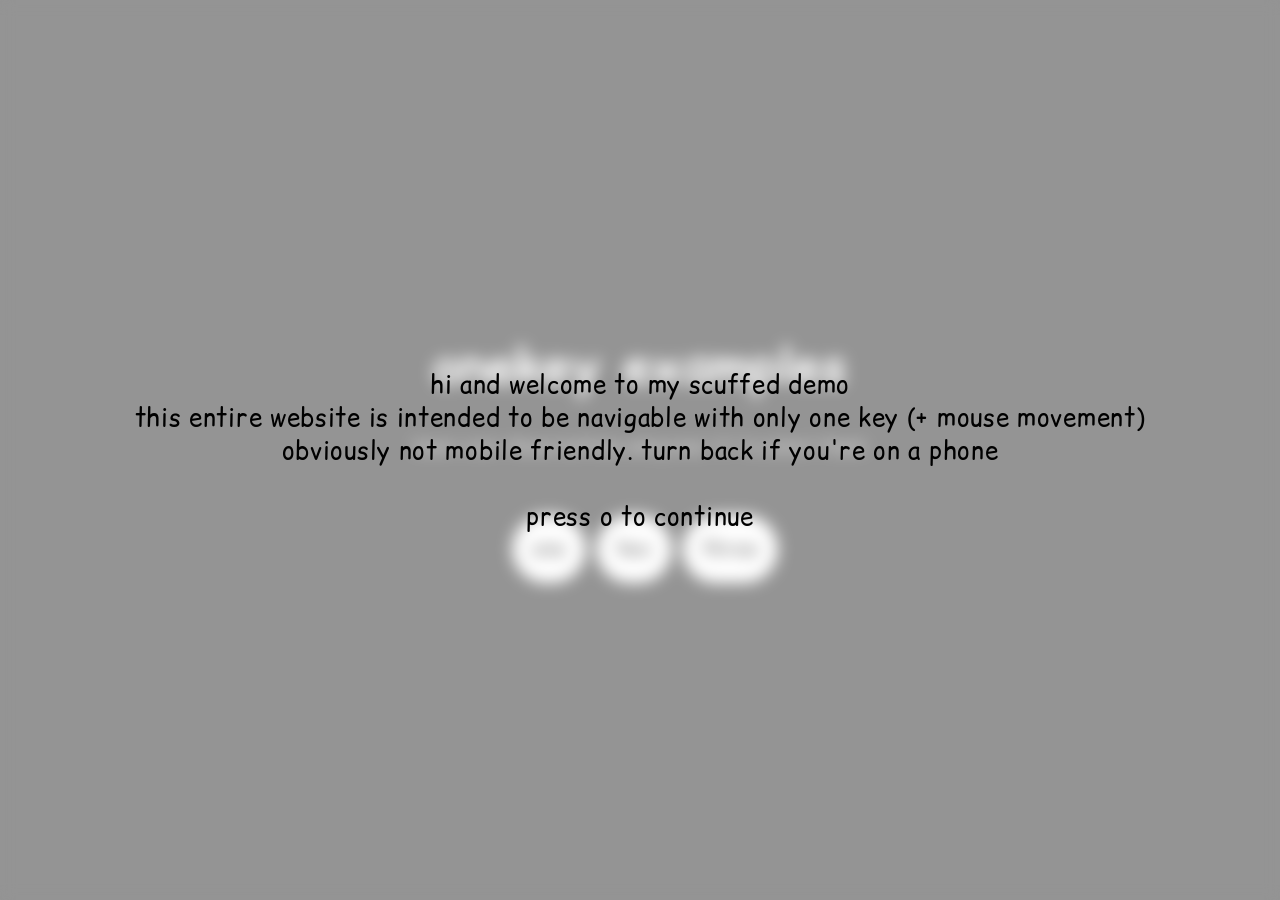
<file: index.html>
<!DOCTYPE html>
<html>
    <head>
        <link rel="stylesheet" href="index.css">
        <link rel="icon" type="image/x-icon" href="favicon.ico">
        <title>onekey examples</title>
        <script>
            let state = 0;
            
            function checkHover(elementId) {
                element = document.getElementById(elementId);
                if (element.matches(":hover")) {
                    return true;
                } else {
                    return false;
                };
            };

            function handleKeyPress() {
                hone = checkHover("one");
                htwo = checkHover("two");
                hthree = checkHover("three");
                if (state == 0) {
                    intro = document.getElementById("intro");
                    if (intro) {
                        state++
                        intro.classList.add('fade-out');
                        intro.addEventListener('transitionend', () => {
                            intro.remove();
                        }, { once: true });
                    };
                    return
                } else if (state == 1) {
                    if (hone) {
                        window.location.href = "one.html"
                    } else if (htwo) {
                        window.location.href = "two.html"
                    } else if (hthree) {
                        window.location.href = "three.html"
                    };
                };
            };

            document.addEventListener('keydown', (event) => {
                if (event.key === 'o') {
                    handleKeyPress()
                }
            });
        </script>
    </head>
    <body>
        <div class="intro" id="intro">
            <p>hi and welcome to my scuffed demo<br>this entire website is intended to be navigable with only one key (+ mouse movement)<br>obviously not mobile friendly. turn back if you're on a phone<br><br>press o to continue</p>
        </div>
        <div class="everything_else">
            <div class="menu">
                <h1>onekey examples</h1>
                <p>hover over these buttons and press "o" to select them!</p>
                <br>
                <div style="display: flex; justify-content: center;" draggable="false">
                    <p id="one" class="btn" draggable="false">one</p>
                    <p id="two" class="btn" draggable="false">two</p>
                    <p id="three" class="btn" draggable="false">three</p>
                </div>
            </div>
        </div>
    </body>
</html>
</file>
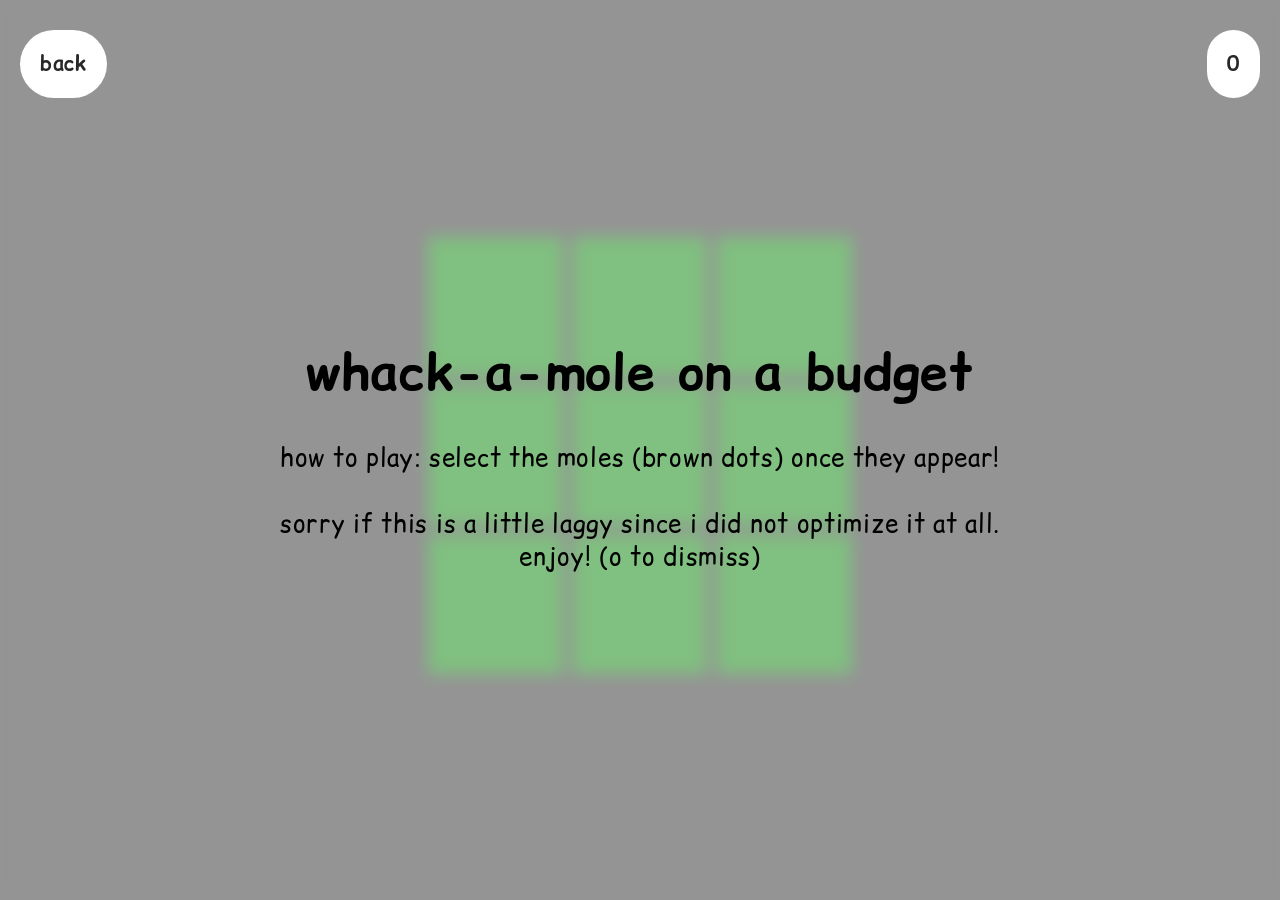
<file: one.html>
<!DOCTYPE html>
<html>
    <head>
        <title>game one</title>
        <link rel="icon" type="image/x-icon" href="favicon.ico">
        <link rel="stylesheet" href="index.css">
        <script>
            let state = 0;
            let score = 0;
            let gameOver = false;
            let gophers = 0;
            function checkHover(elementId) {
                element = document.getElementById(elementId);
                if (element.matches(":hover")) {
                    return true;
                } else {
                    return false;
                };
            };

            function handleKeyPress() {
                hback = checkHover("back");
                if (hback) {
                    window.location.href = ".";
                }
                if (state == 0) {
                    intro = document.getElementById("intro");
                    if (intro) {
                        intro.classList.add('fade-out');
                        intro.addEventListener('transitionend', () => {
                            intro.remove();
                            // begin game
                            state = 1;
                            gameLoop();
                        }, { once: true });
                    };
                } else if (state == 1) {
                    // handle game press
                    hw1 = checkHover("w1")
                    hw2 = checkHover("w2")
                    hw3 = checkHover("w3")
                    hw4 = checkHover("w4")
                    hw5 = checkHover("w5")
                    hw6 = checkHover("w6")
                    hw7 = checkHover("w7")
                    hw8 = checkHover("w8")
                    hw9 = checkHover("w9")
                    let hw = 0
                    if (hw1) {
                        hw = document.getElementById("w1")
                    } else if (hw2) {
                        hw = document.getElementById("w2")
                    } else if (hw3) {
                        hw = document.getElementById("w3")
                    } else if (hw4) {
                        hw = document.getElementById("w4")
                    } else if (hw5) {
                        hw = document.getElementById("w5")
                    } else if (hw6) {
                        hw = document.getElementById("w6")
                    } else if (hw7) {
                        hw = document.getElementById("w7")
                    } else if (hw8) {
                        hw = document.getElementById("w8")
                    } else if (hw9) {
                        hw = document.getElementById("w9")
                    };
                    if (hw != 0 && hw.classList.contains("mole")) {
                        hw.classList.remove('mole');
                        score++;
                        gophers--;
                        document.getElementById("score").innerHTML = score;
                    } else if (hw != 0) {
                        gameOver = true;
                        state = 2;
                        gameoverscreen = document.getElementById("gameoverscreen");
                        gameoverscreen.classList.add('showing');
                    };
                } else if (state == 2) {
                    window.location.reload();
                };
            };

            document.addEventListener('keydown', (event) => {
                if (event.key === 'o') {
                    handleKeyPress();
                };
            });

            const sleep = ms => new Promise(resolve => setTimeout(resolve, ms));

            async function gameLoop() {
                let speed = 2000;
                while (true) {
                    if (gophers > 2) {
                        gameOver = true;
                        state = 2;
                        gameoverscreen = document.getElementById("gameoverscreen");
                        gameoverscreen.classList.add('showing');
                    }
                    if (gameOver) {
                        break;
                    };
                    speed = Math.max(2000 - (1.5**score) * 100, 300);
                    await sleep(speed);
                    if (gameOver) {
                        break;
                    };
                    gopher = Math.floor(Math.random() * 9) + 1;
                    gopherId = "w" + gopher.toString();
                    wamslot = document.getElementById(gopherId);
                    if (!wamslot.classList.contains('mole')) {
                        wamslot.classList.add('mole');
                        gophers++;
                    }
                };
            };
        </script>
    </head>
    <body>
        <p id="back" class="btn" style="position: absolute; top: 10px; left: 10px; z-index: 11;">back</p>
        <p id="score" class="btn" style="position: absolute; top: 10px; right: 20px; z-index: 11;">0</p>
        <div id="intro" class="intro">
            <div class="menu">
            <h1>whack-a-mole on a budget</h1>
            <p>how to play: select the moles (brown dots) once they appear!<br><br>sorry if this is a little laggy since i did not optimize it at all.<br>enjoy! (o to dismiss)</p>
            </div>
        </div>
        <div class="intro" id="gameoverscreen">
            <div class="menu">
            <h1>game over!</h1>
            <p>rip bozo skill issue<br>either you pressed a square without a mole or you let 3 gophers go unwhacked!!<br>press o to play again</p>
            </div>
        </div>
        <div class="everything_else">
            <div class="wam">
                <grid-row>
                <div class="wamslot" id="w1">●</div>
                <div class="wamslot" id="w2">●</div>
                <div class="wamslot" id="w3">●</div>
                </grid-row>
                <grid-row>
                <div class="wamslot" id="w4">●</div>
                <div class="wamslot" id="w5">●</div>
                <div class="wamslot" id="w6">●</div>
                </grid-row>
                <grid-row>
                <div class="wamslot" id="w7">●</div>
                <div class="wamslot" id="w8">●</div>
                <div class="wamslot" id="w9">●</div>
                </grid-row>
            </div>
        </div>
    </body>
</html>
</file>
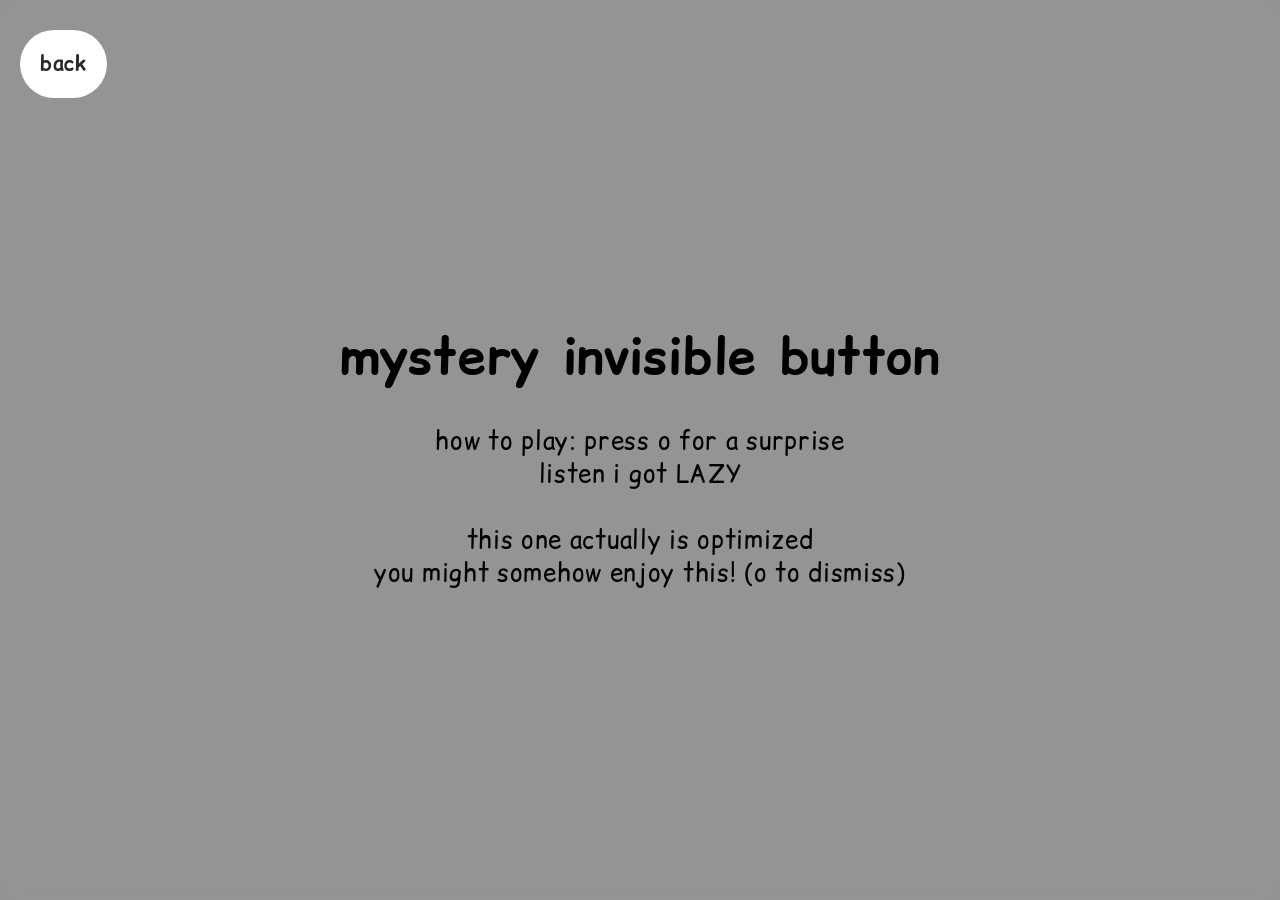
<file: three.html>
<!DOCTYPE html>
<html>
    <head>
        <title>game three</title>
        <link rel="icon" type="image/x-icon" href="favicon.ico">
        <link rel="stylesheet" href="index.css">
        <style>
            html {
                background-color: #282828;
            }
        </style>
        <script>
            let state = 0;
            function checkHover(elementId) {
                element = document.getElementById(elementId);
                if (element.matches(":hover")) {
                    return true;
                } else {
                    return false;
                };
            };
            
            function handleKeyPress() {
                hback = checkHover("back");
                if (hback) {
                    window.location.href = "."
                } else if (state == 0) {
                        intro = document.getElementById("intro");
                        if (intro) {
                            intro.classList.add('fade-out');
                            intro.addEventListener('transitionend', () => {
                                intro.remove();
                                state = 1;
                            }, { once: true });
                        };
                } else if (state == 1) {
                    window.location.href = "https://www.youtube.com/watch?v=dQw4w9WgXcQ";
                };
            };

            document.addEventListener('keydown', (event) => {
                if (event.key === 'o') {
                    handleKeyPress()
                }
            });
        </script>
    </head>
    <body>
        <p id="back" class="btn" style="position: absolute; top: 10px; left: 10px; z-index: 11;">back</p>
        <div id="intro" class="intro">
            <div class="menu">
            <h1>mystery invisible button</h1>
            <p>how to play: press o for a surprise<br>listen i got LAZY<br><br>this one actually is optimized<br>you might somehow enjoy this! (o to dismiss)</p>
            </div>
        </div>
    </body>
</html>
</file>
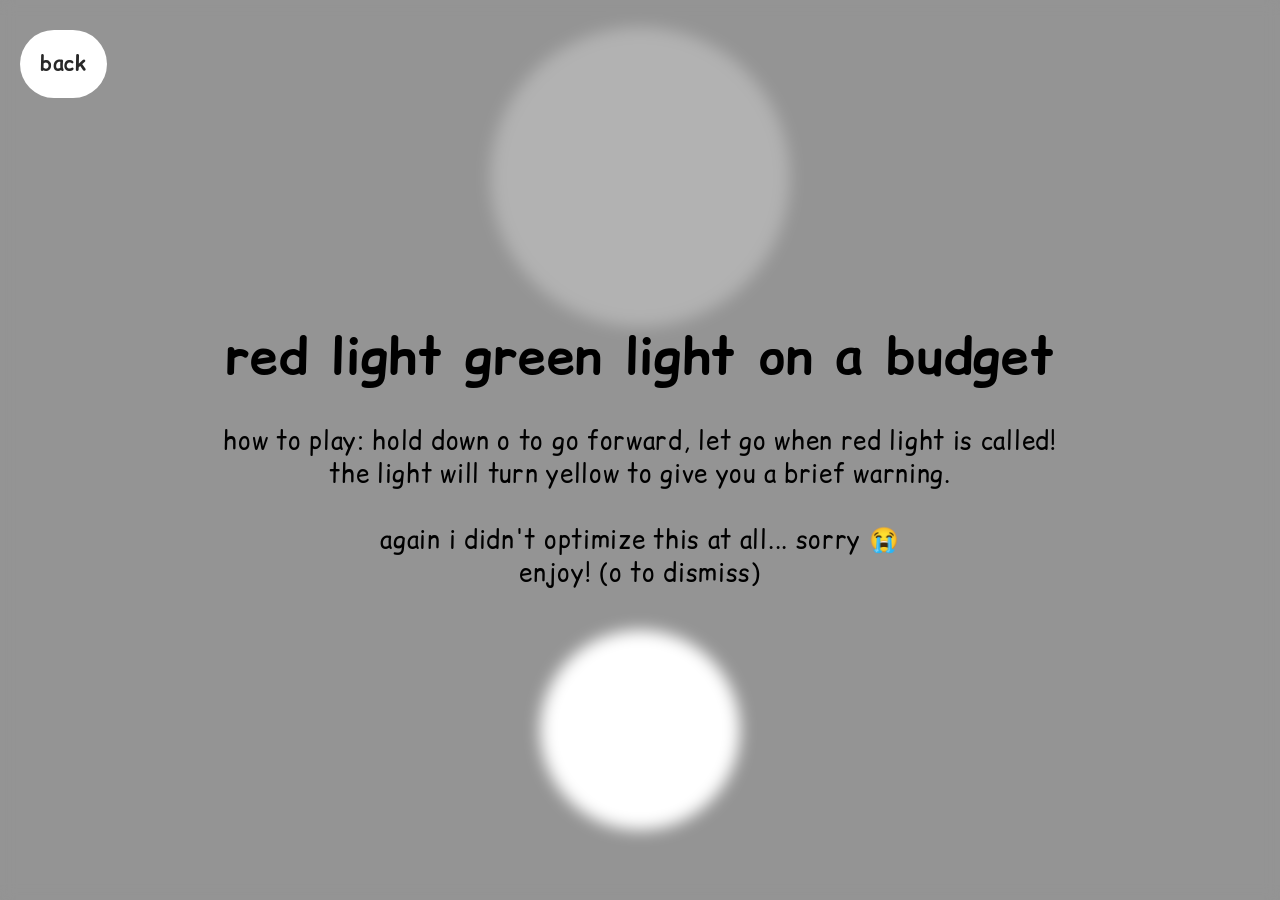
<file: two.html>
<!DOCTYPE html>
<html>
    <head>
        <title>game two</title>
        <link rel="icon" type="image/x-icon" href="favicon.ico">
        <link rel="stylesheet" href="index.css">
        <style>
            html {
                background-color: #282828;
            }
        </style>
        <script>
            let state = 0;
            let oDown = false;
            let fromTop = 0.7;
            let green = true;
            let finalKU = false;
            let finalKD = false;

            function checkHover(elementId) {
                element = document.getElementById(elementId);
                if (element.matches(":hover")) {
                    return true;
                } else {
                    return false;
                };
            };
            
            const sleep = ms => new Promise(resolve => setTimeout(resolve, ms));
            
            async function gameLoop() {
                greenlight = document.getElementById("greenlight");
                ticks = 0;
                nextTicks = Math.floor(Math.random() * 101) + 300;
                while (true) {
                    ticks++
                    await sleep(10);
                    if (oDown && state == 1) {
                        if (!green) {
                            state = 2;
                            greenlight.classList.remove('showing');
                            gameoverscreen = document.getElementById("gameoverscreen");
                            gameoverscreen.classList.add('showing');
                        };
                        if (fromTop <= 0.09) {
                            state = 2;
                            greenlight.classList.remove('showing');
                            youwinscreen = document.getElementById("youwinscreen");
                            youwinscreen.classList.add('showing');
                        } else {
                            fromTop -= 0.0005; console.log(fromTop);
                        };
                        document.getElementById("player").style.top = `${window.innerHeight * fromTop}px`;
                    };
                };
            };

            async function gameLoop2() {
                while (true) {
                    await sleep(100);
                    if (state == 2) {
                        break;
                    };
                    if (ticks >= nextTicks) {
                        nextTicks += Math.floor(Math.random() * 101) + 300;
                        greenlight.classList.add("yellow");
                        await sleep(Math.floor(Math.random() * (500 - 250 + 1)) + 250);
                        green = false;
                        greenlight.classList.add("red");
                        greenlight.classList.remove("yellow");
                        await sleep(Math.floor(Math.random() * (3000 - 2000 + 1)) + 2000);
                        green = true;
                        greenlight.classList.remove("red");
                    };
                };
            };

            document.addEventListener('keydown', (event) => {
                if (event.key === 'o') {
                    oDown = true;
                    hback = checkHover("back");
                    if (hback) {
                        window.location.href = "."
                    }
                    if (state == 0) {
                        intro = document.getElementById("intro");
                        greenlight = document.getElementById("greenlight");
                        if (intro) {
                            intro.classList.add('fade-out');
                            intro.addEventListener('transitionend', () => {
                                intro.remove();
                                greenlight.classList.add("showing");
                                state = 1;
                            }, { once: true });
                        };
                    } else if (state == 2 && finalKU) {
                        finalKD = true;
                    };
                };
            });

            document.addEventListener('keyup', (event) => {
                if (event.key === 'o') {
                    if (state == 2) {
                        finalKU = true;
                    };
                    if (finalKD) {
                        window.location.reload();
                    };
                    oDown = false;
                }
            });

            gameLoop();
            gameLoop2();
        </script>
    </head>
    <body>
        <p id="back" class="btn" style="position: absolute; top: 10px; left: 10px; z-index: 11;">back</p>
        <div id="intro" class="intro">
            <div class="menu">
            <h1>red light green light on a budget</h1>
            <p>how to play: hold down o to go forward, let go when red light is called!<br>the light will turn yellow to give you a brief warning.<br><br>again i didn't optimize this at all... sorry 😭<br>enjoy! (o to dismiss)</p>
            </div>
        </div>
        <div class="intro" id="gameoverscreen">
            <div class="menu">
            <h1>game over!</h1>
            <p>rip bozo skill issue<br>press o to play again</p>
            </div>
        </div>
        <div class="intro" id="youwinscreen">
            <div class="menu">
            <h1>you win!</h1>
            <p>gg W talent broski<br>press o to play again, for some reason</p>
            </div>
        </div>
        <div id="greenlight" class="intro"></div>
        <div class="intro" id="greenlight"></div>
        <div class="everything_else">
            <div class="circle" id="rlglfinish"></div>
            <div class="circle" id="player"></div>
        </div>
</html>
</file>
<file: index.css>
@import url('https://fonts.googleapis.com/css2?family=Comic+Relief:wght@400;700&display=swap');

body, html {
    margin: 0;
    padding: 0;
    font-family: 'Comic Relief';
    letter-spacing: 0.7px;
    background-color: #282828;
}

.intro {
    position: absolute;
    top: 0;
    left: 0;
    width: 100%;
    height: 100%;
    backdrop-filter: blur(8px);
    -webkit-backdrop-filter: blur(8px);
    background-color: rgba(255, 255, 255, 0.5);
    z-index: 10;
    text-align: center;
    display: flex;
    align-items: center;
    opacity: 1;
    transition: opacity 0.5s linear;
}

.intro.fade-out {
    opacity: 0;
}

.intro p {
    margin-left: auto;
    margin-right: auto;
    font-size: 24px;
}

#gameoverscreen {
    background-color: rgba(255, 0, 0, 0.25);
    display: none;
    opacity: 0;
}

#youwinscreen {
    background-color: rgba(0, 255, 0, 0.25);
    display: none;
    opacity: 0;
}

#youwinscreen.showing {
    display: flex;
    opacity: 1;
}

#greenlight {
    background-color: rgba(0, 255, 0, 0.25);
    display: none;
}

#greenlight.showing {
    position: absolute;
    display: flex;
    z-index: 2 !important;
}

#greenlight.red {
    background-color: rgba(25, 0, 0, 0.5);
}

#greenlight.yellow {
    background-color: rgba(255, 255, 0, 0.25);
}

#gameoverscreen.showing {
    display: flex;
    opacity: 1;
}

.everything_else {
    position: absolute;
    top: 0;
    left: 0;
    width: 100%;
    height: 100%;
    text-align: center;
    display: flex;
    align-items: center;
    color: white;
}

.menu {
    margin-left: auto;
    margin-right: auto;
}

.menu h1 {
    font-size: 50px;
}

.btn {
    background-color: white;
    color: #282828;
    padding: 20px;
    border-radius: 10000000000px;
    margin-left: 10px;
    font-size: 20px;
    font-weight: bold;
    font-family: 'Comic Relief';
    letter-spacing: 0.7px;
    user-select: none;
}

.wam {
    display: grid;
    grid-template-columns: auto auto auto;
    gap: 10px;
    margin-left: auto;
    margin-right: auto;
}

.wamslot {
    padding-left: 35px;
    padding-right: 35px;
    margin-top: 10px;
    background: green;
    color: green;
    font-size: 100px;
    user-select: none;
}

.mole {
    color: #6F4E37;
}

.wamslot:hover {
    cursor: default;
}

.btn:hover {
    cursor: default;
}

.circle {
    border-radius: 1000000000px;
}

#player {
    background-color: white;
    width: 200px;
    height: 200px;
    position: fixed;
    left: calc(50vw - 100px);
    top: 70vh;
    z-index: 5;
}

#rlglfinish {
    background-color: #646464;
    width: 300px;
    height: 300px;
    position: fixed;
    left: calc(50vw - 150px);
    top: 3vh;
    z-index: 5;
}
</file>
